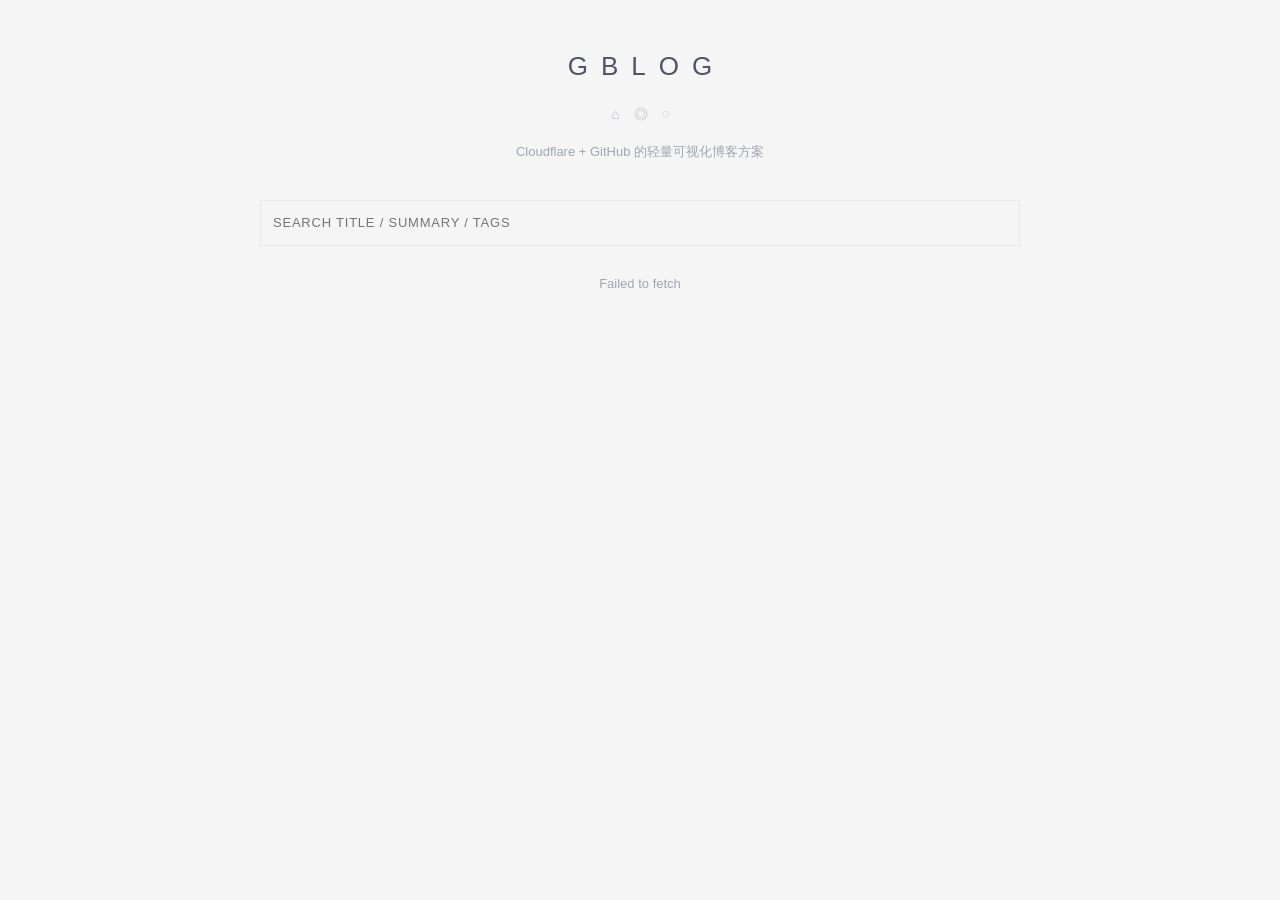
<file: index.html>
<!doctype html>
<html lang="zh-CN">
<head>
  <meta charset="UTF-8" />
  <meta name="viewport" content="width=device-width,initial-scale=1" />
  <link rel="icon" type="image/svg+xml" href="/assets/icons/favicon.svg" />
  <link rel="apple-touch-icon" href="/assets/icons/favicon.svg" />
  <title>首页</title>
  <link rel="stylesheet" href="assets/style.css" />
  <script src="config.js"></script>
</head>
<body class="theme-leedom">
  <main class="leed-container">
    <header class="leed-header">
      <a class="leed-brand" href="./index.html" id="siteTitle">GBLOG</a>
      <div class="leed-icons" aria-label="quick links">
        <a href="./" title="Home">⌂</a>
        <a href="https://github.com" target="_blank" rel="noreferrer" title="GitHub">◎</a>
        <a href="#" title="RSS">◌</a>
      </div>
      <p class="leed-desc" id="siteDesc"></p>
    </header>

    <section class="leed-list-wrap">
      <div class="leed-search-wrap">
        <input id="searchInput" class="leed-search" placeholder="Search title / summary / tags" />
      </div>
      <div id="tagFilters" class="leed-tag-filters"></div>
      <div id="status" class="leed-status">加载中...</div>
      <div id="posts"></div>
      <div id="pager" class="leed-pager" style="display:none"></div>
    </section>
  </main>

  <script>
    const cfg = window.BLOG_CONFIG;
    const pageSize = Math.max(1, Number(cfg?.features?.pageSize || 8));
    const postCacheVersion = 1;
    const postCacheKey = `GBLOG_POSTS_CACHE_V${postCacheVersion}_${cfg?.github?.owner || ''}_${cfg?.github?.repo || ''}_${cfg?.github?.branch || ''}_${cfg?.github?.postsDir || ''}`;
    const postCacheTtlMs = 5 * 60 * 1000;

    let allPosts = [];
    let activeTag = '';
    let currentPage = 1;

    function shouldBypassCache() {
      const params = new URLSearchParams(location.search);
      return params.get('refresh') === '1' || params.get('preview') === '1';
    }

    function isValidCachedPost(post) {
      return Boolean(
        post &&
        typeof post.path === 'string' &&
        typeof post.title === 'string' &&
        typeof post.displayDate === 'string'
      );
    }

    function clearPostsCache() {
      try { localStorage.removeItem(postCacheKey); } catch {}
    }

    function readPostsCache() {
      try {
        const raw = localStorage.getItem(postCacheKey);
        if (!raw) return null;
        const parsed = JSON.parse(raw);
        if (!parsed?.at || !Array.isArray(parsed?.posts)) return null;
        if (Date.now() - Number(parsed.at) > postCacheTtlMs) return null;
        const posts = parsed.posts.filter(isValidCachedPost);
        if (!posts.length) return null;
        return posts;
      } catch {
        return null;
      }
    }

    function writePostsCache(posts) {
      try {
        localStorage.setItem(postCacheKey, JSON.stringify({ at: Date.now(), posts }));
      } catch {}
    }

    function parseMetaFromContent(raw) {
      const text = raw || '';
      const m = text.match(/^<!--GBLOG_META:(\{[\s\S]*?\})-->\n?/);
      if (!m) return { meta: {}, body: text };
      try {
        return { meta: JSON.parse(m[1]), body: text.replace(m[0], '') };
      } catch {
        return { meta: {}, body: text.replace(m[0], '') };
      }
    }

    function stripHtml(html) {
      const temp = document.createElement('div');
      temp.innerHTML = html || '';
      return (temp.textContent || temp.innerText || '').trim();
    }

    function formatName(fileName) {
      return fileName.replace(/\.(md|html?)$/i, '').replace(/[-_]/g, ' ');
    }

    function canShowOnFrontend(meta = {}) {
      const status = String(meta.status || 'published').toLowerCase();
      const previewMode = new URLSearchParams(location.search).get('preview') === '1';
      if (cfg?.features?.showDrafts || previewMode) return true;
      return status !== 'draft';
    }


    function estimateReadMinutes(text = '') {
      const plain = String(text || '').replace(/\s+/g, '');
      return Math.max(1, Math.ceil(plain.length / 400));
    }

    function extractDateLike(fileName, metaDate) {
      if (metaDate) {
        const dt = new Date(metaDate);
        if (!Number.isNaN(dt.getTime())) {
          return dt.toLocaleDateString('en-US', { month: 'short', day: '2-digit', year: 'numeric' }).toUpperCase();
        }
      }
      const m = fileName.match(/(\d{4})[-_](\d{2})[-_](\d{2})/);
      if (m) {
        const dt = new Date(`${m[1]}-${m[2]}-${m[3]}`);
        return dt.toLocaleDateString('en-US', { month: 'short', day: '2-digit', year: 'numeric' }).toUpperCase();
      }
      return 'RECENT';
    }

    function renderEmptyState(msg = '内容正在准备中，请稍后再来。') {
      document.getElementById('status').textContent = '';
      document.getElementById('pager').style.display = 'none';
      document.getElementById('posts').innerHTML = `
        <article class="leed-empty">
          <h3>NO POSTS YET</h3>
          <p>${msg}</p>
        </article>
      `;
    }

    function getFilteredPosts() {
      const kw = document.getElementById('searchInput').value.trim().toLowerCase();
      return allPosts.filter((p) => {
        if (activeTag && !(p.tags || []).map((x) => x.toLowerCase()).includes(activeTag.toLowerCase())) {
          return false;
        }
        if (!kw) return true;
        const blob = `${p.title} ${p.summary || ''} ${(p.tags || []).join(' ')}`.toLowerCase();
        return blob.includes(kw);
      });
    }

    function renderTagFilters(posts) {
      const box = document.getElementById('tagFilters');
      const map = new Map();
      posts.forEach((p) => (p.tags || []).forEach((t) => {
        const k = String(t || '').trim();
        if (!k) return;
        map.set(k, (map.get(k) || 0) + 1);
      }));

      if (!map.size) {
        box.innerHTML = '';
        return;
      }

      const tags = [...map.entries()].sort((a, b) => b[1] - a[1]);
      box.innerHTML = `
        <button class="leed-tag-chip ${activeTag ? '' : 'active'}" data-tag="">ALL (${posts.length})</button>
        ${tags.map(([tag, count]) => `<button class="leed-tag-chip ${activeTag === tag ? 'active' : ''}" data-tag="${tag.replace(/"/g, '&quot;')}">#${tag} (${count})</button>`).join('')}
      `;
    }

    function renderPager(total, page) {
      const pagerEl = document.getElementById('pager');
      const totalPages = Math.max(1, Math.ceil(total / pageSize));
      if (totalPages <= 1) {
        pagerEl.style.display = 'none';
        pagerEl.innerHTML = '';
        return;
      }
      pagerEl.style.display = 'flex';
      pagerEl.innerHTML = `
        <button class="leed-pager-btn" data-page="${page - 1}" ${page <= 1 ? 'disabled' : ''}>上一页</button>
        <span class="leed-pager-text">${page} / ${totalPages}</span>
        <button class="leed-pager-btn" data-page="${page + 1}" ${page >= totalPages ? 'disabled' : ''}>下一页</button>
      `;
    }

    function renderPosts(posts, totalCount) {
      const postsEl = document.getElementById('posts');
      const statusEl = document.getElementById('status');

      if (!posts.length) {
        renderEmptyState('没有匹配结果，换个关键词试试。');
        return;
      }

      statusEl.textContent = `${totalCount} POSTS`;
      postsEl.innerHTML = posts.map((post) => `
        <article class="leed-post-row">
          <time class="leed-post-date">${post.displayDate}</time>
          <div>
            <a class="leed-post-title" href="post.html?file=${encodeURIComponent(post.path)}">${post.title}</a>
            ${post.summary ? `<p class="leed-post-summary">${post.summary}</p>` : ''}
            <p class="leed-post-meta">${post.pinned ? '<span class=\"leed-post-pin\">PINNED</span>' : ''}<span class="leed-post-read">${post.readMinutes} min read</span></p>
            ${post.status === 'draft' ? '<p class="leed-post-status">DRAFT</p>' : ''}
            ${post.tags?.length ? `<p class="leed-post-tags">${post.tags.map(t => `#${t}`).join(' ')}</p>` : ''}
          </div>
        </article>
      `).join('');
    }

    function applyFilters(resetPage = false) {
      if (resetPage) currentPage = 1;
      const filtered = getFilteredPosts();
      renderTagFilters(allPosts);

      const total = filtered.length;
      const totalPages = Math.max(1, Math.ceil(total / pageSize));
      if (currentPage > totalPages) currentPage = totalPages;

      const start = (currentPage - 1) * pageSize;
      const current = filtered.slice(start, start + pageSize);
      renderPosts(current, total);
      renderPager(total, currentPage);
    }

    async function loadPosts() {
      const statusEl = document.getElementById('status');
      const title = (cfg?.site?.title || 'Gblog').toUpperCase();
      const desc = cfg?.site?.description || '';

      document.title = title;
      document.getElementById('siteTitle').textContent = title;
      document.getElementById('siteDesc').textContent = desc;

      if (!cfg?.github?.owner || !cfg?.github?.repo) {
        statusEl.textContent = '配置缺失';
        return;
      }

      const useCache = !shouldBypassCache();
      const cached = useCache ? readPostsCache() : null;
      if (cached?.length) {
        allPosts = cached;
        statusEl.textContent = '已加载缓存内容';
        applyFilters(true);
      }

      try {
        const listUrl = `https://api.github.com/repos/${cfg.github.owner}/${cfg.github.repo}/contents/${cfg.github.postsDir}?ref=${cfg.github.branch}`;
        const res = await fetch(listUrl);
        if (!res.ok) throw new Error(`加载失败 (${res.status})`);

        const files = await res.json();
        const postFiles = files
          .filter((f) => f.type === 'file' && /\.(md|html?)$/i.test(f.name))
          .sort((a, b) => b.name.localeCompare(a.name));

        if (!postFiles.length) {
          renderEmptyState();
          return;
        }

        statusEl.textContent = '加载内容中...';
        const detailed = await Promise.all(postFiles.map(async (f) => {
          try {
            const r = await fetch(`https://api.github.com/repos/${cfg.github.owner}/${cfg.github.repo}/contents/${f.path}?ref=${cfg.github.branch}`);
            if (!r.ok) throw new Error('fetch fail');
            const d = await r.json();
            const decoded = decodeURIComponent(escape(atob((d.content || '').replace(/\n/g, ''))));
            const { meta, body } = parseMetaFromContent(decoded);
            if (!canShowOnFrontend(meta)) return null;
            const plainBody = /\.html?$/i.test(f.name) ? stripHtml(body) : body;
            return {
              path: f.path,
              title: meta.title || formatName(f.name),
              summary: meta.summary || plainBody.slice(0, 90),
              tags: Array.isArray(meta.tags) ? meta.tags : [],
              displayDate: extractDateLike(f.name, meta.date),
              sortKey: meta.date || f.name,
              status: String(meta.status || 'published').toLowerCase(),
              pinned: Boolean(meta.pinned),
              readMinutes: estimateReadMinutes(plainBody)
            };
          } catch {
            return {
              path: f.path,
              title: formatName(f.name),
              summary: '',
              tags: [],
              displayDate: extractDateLike(f.name),
              sortKey: f.name,
              status: 'published',
              pinned: false,
              readMinutes: estimateReadMinutes('')
            };
          }
        }));

        allPosts = detailed.filter(Boolean).sort((a, b) => {
          if (a.pinned !== b.pinned) return a.pinned ? -1 : 1;
          return String(b.sortKey).localeCompare(String(a.sortKey));
        });
        if (allPosts.length) writePostsCache(allPosts);
        else clearPostsCache();
        applyFilters(true);
      } catch (e) {
        const msg = e?.message || '网络异常';
        if (msg.includes('404') || msg.includes('Not Found')) {
          clearPostsCache();
          renderEmptyState();
          return;
        }
        statusEl.textContent = msg;
      }
    }

    document.getElementById('searchInput').addEventListener('input', () => applyFilters(true));
    document.getElementById('tagFilters').addEventListener('click', (e) => {
      const target = e.target;
      if (!(target instanceof HTMLElement) || !target.hasAttribute('data-tag')) return;
      activeTag = target.dataset.tag || '';
      applyFilters(true);
    });
    document.getElementById('pager').addEventListener('click', (e) => {
      const target = e.target;
      if (!(target instanceof HTMLElement) || !target.dataset.page) return;
      const next = Number(target.dataset.page);
      if (!Number.isFinite(next) || next < 1) return;
      currentPage = next;
      applyFilters(false);
      window.scrollTo({ top: 0, behavior: 'smooth' });
    });

    loadPosts();
  </script>
</body>
</html>
</file>
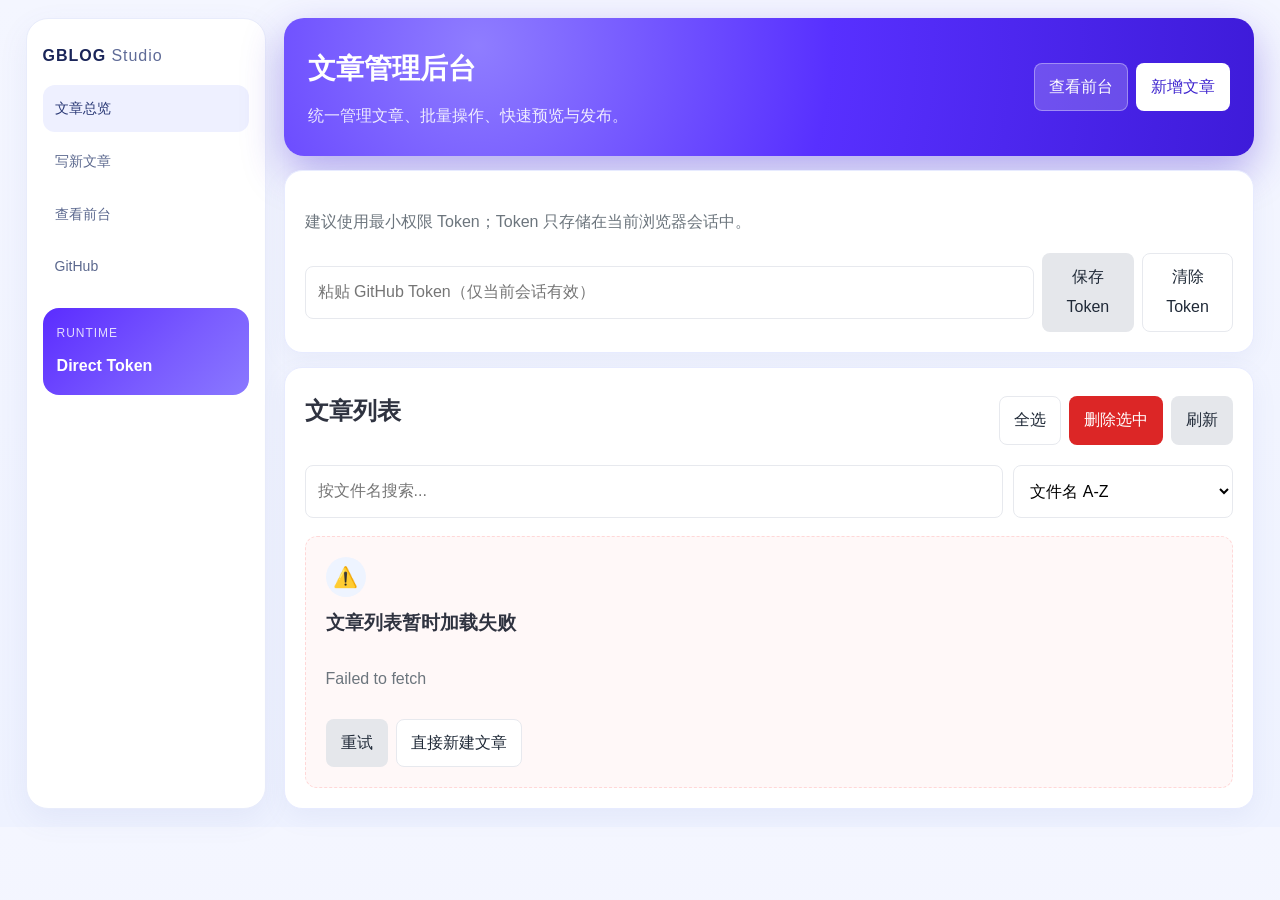
<file: admin/index.html>
<!doctype html>
<html lang="zh-CN">
<head>
  <meta charset="UTF-8" />
  <meta name="viewport" content="width=device-width,initial-scale=1" />
  <link rel="icon" type="image/svg+xml" href="/assets/icons/favicon.svg" />
  <link rel="apple-touch-icon" href="/assets/icons/favicon.svg" />
  <title>后台管理</title>
  <link rel="stylesheet" href="../assets/style.css" />
  <script src="../config.js"></script>
</head>
<body class="admin-horizon">
  <main class="admin-shell">
    <aside class="admin-sidebar">
      <div class="admin-logo">GBLOG <span>Studio</span></div>
      <nav class="admin-nav">
        <a class="active" href="./index.html">文章总览</a>
        <a href="./edit.html">写新文章</a>
        <a href="../index.html" target="_blank" rel="noreferrer">查看前台</a>
        <a href="https://github.com" target="_blank" rel="noreferrer">GitHub</a>
      </nav>
      <div class="admin-sidebar-card">
        <p>RUNTIME</p>
        <strong id="runtimeBadge">Detecting...</strong>
      </div>
    </aside>

    <section class="admin-main">
      <section class="admin-hero">
        <div>
          <h1>文章管理后台</h1>
          <p>统一管理文章、批量操作、快速预览与发布。</p>
        </div>
        <div class="row">
          <a class="btn ghost" href="../index.html" target="_blank" rel="noreferrer">查看前台</a>
          <a class="btn primary" href="./edit.html">新增文章</a>
        </div>
      </section>

      <section class="card">
        <p class="muted" id="authTip">建议使用最小权限 Token；Token 只存储在当前浏览器会话中。</p>
        <div class="row" id="tokenRow">
          <input id="token" type="password" placeholder="粘贴 GitHub Token（仅当前会话有效）" aria-label="GitHub Token" />
          <button class="btn" id="saveTokenBtn">保存 Token</button>
          <button class="btn ghost" id="clearTokenBtn">清除 Token</button>
        </div>
      </section>

      <section class="card">
        <div class="space-between">
          <h2>文章列表</h2>
          <div class="row">
            <button class="btn ghost" id="selectAllBtn">全选</button>
            <button class="btn danger" id="bulkDeleteBtn" disabled>删除选中</button>
            <button class="btn" id="refreshBtn">刷新</button>
          </div>
        </div>
        <div class="admin-toolbar">
          <input id="searchInput" type="search" placeholder="按文件名搜索..." />
          <select id="sortSelect" aria-label="排序">
            <option value="name-asc">文件名 A-Z</option>
            <option value="name-desc">文件名 Z-A</option>
            <option value="size-desc">按大小从大到小</option>
            <option value="size-asc">按大小从小到大</option>
          </select>
        </div>
        <div id="stats" class="admin-stats"></div>
        <div id="status" class="muted">加载中...</div>
        <div id="postList"></div>
      </section>
    </section>
  </main>

  <script type="module">
    import { getPosts, removePost, saveToken, clearToken, getRuntimeTarget } from './utils.js';

    const listEl = document.getElementById('postList');
    const statusEl = document.getElementById('status');
    const statsEl = document.getElementById('stats');
    const searchInputEl = document.getElementById('searchInput');
    const sortSelectEl = document.getElementById('sortSelect');
    const bulkDeleteBtn = document.getElementById('bulkDeleteBtn');
    const selectAllBtn = document.getElementById('selectAllBtn');
    const adminPrefsKey = `GBLOG_ADMIN_PREFS_${window.BLOG_CONFIG?.github?.owner || ''}_${window.BLOG_CONFIG?.github?.repo || ''}`;
    let allPosts = [];

    const runtime = getRuntimeTarget();
    const authTipEl = document.getElementById('authTip');
    const tokenRowEl = document.getElementById('tokenRow');
    const runtimeBadge = document.getElementById('runtimeBadge');
    runtimeBadge.textContent = runtime.useProxy ? 'Proxy Enabled' : 'Direct Token';
    if (runtime.useProxy) {
      tokenRowEl.style.display = 'none';
      authTipEl.textContent = '当前使用 Cloudflare Pages Functions 代理模式，前端无需输入 GitHub Token。';
    }

    function esc(v) {
      return String(v || '')
        .replace(/&/g, '&amp;')
        .replace(/</g, '&lt;')
        .replace(/>/g, '&gt;')
        .replace(/"/g, '&quot;')
        .replace(/'/g, '&#39;');
    }

    function formatKB(size) {
      return `${(size / 1024).toFixed(1)} KB`;
    }

    function loadPrefs() {
      try {
        const raw = localStorage.getItem(adminPrefsKey);
        if (!raw) return;
        const prefs = JSON.parse(raw);
        if (typeof prefs.search === 'string') searchInputEl.value = prefs.search;
        if (typeof prefs.sort === 'string' && [...sortSelectEl.options].some((opt) => opt.value === prefs.sort)) {
          sortSelectEl.value = prefs.sort;
        }
      } catch {}
    }

    function savePrefs() {
      try {
        localStorage.setItem(adminPrefsKey, JSON.stringify({
          search: searchInputEl.value || '',
          sort: sortSelectEl.value || 'name-asc'
        }));
      } catch {}
    }

    function getSelectedRows() {
      return [...listEl.querySelectorAll('input[data-select]:checked')];
    }

    function updateSelectState() {
      const selected = getSelectedRows();
      bulkDeleteBtn.disabled = selected.length === 0;
      selectAllBtn.textContent = selected.length && selected.length === listEl.querySelectorAll('input[data-select]').length
        ? '取消全选'
        : '全选';
    }

    function updateStats(posts) {
      const totalSize = posts.reduce((sum, p) => sum + (p.size || 0), 0);
      const htmlCount = posts.filter((p) => /\.html?$/i.test(p.name)).length;
      const mdCount = posts.filter((p) => /\.md$/i.test(p.name)).length;
      const selected = getSelectedRows().length;

      statsEl.innerHTML = `
        <span class="admin-chip">总文章：${posts.length}</span>
        <span class="admin-chip">HTML：${htmlCount}</span>
        <span class="admin-chip">Markdown：${mdCount}</span>
        <span class="admin-chip">总大小：${formatKB(totalSize)}</span>
        <span class="admin-chip ${selected ? 'active' : ''}">已选中：${selected}</span>
      `;
    }

    function getFilteredPosts() {
      const keyword = searchInputEl.value.trim().toLowerCase();
      const sort = sortSelectEl.value;

      const filtered = allPosts.filter((p) => !keyword || p.name.toLowerCase().includes(keyword));
      filtered.sort((a, b) => {
        if (sort === 'name-desc') return b.name.localeCompare(a.name);
        if (sort === 'size-desc') return b.size - a.size;
        if (sort === 'size-asc') return a.size - b.size;
        return a.name.localeCompare(b.name);
      });
      return filtered;
    }

    function renderList(posts) {
      if (!posts.length) {
        listEl.innerHTML = `
          <article class="admin-state-card admin-state-empty">
            <div class="admin-state-icon">🔎</div>
            <h3>没有匹配结果</h3>
            <p class="muted">试试更短的关键词或切换排序方式。</p>
          </article>
        `;
        updateStats(posts);
        bulkDeleteBtn.disabled = true;
        return;
      }

      listEl.innerHTML = posts.map((p) => {
        const rawUrl = `https://raw.githubusercontent.com/${runtime.owner}/${runtime.repo}/${runtime.branch}/${p.path}`;
        return `
          <article class="card post-list-item">
            <label class="admin-check-wrap">
              <input type="checkbox" data-select="${esc(p.path)}" data-sha="${esc(p.sha)}" />
              <span>选择</span>
            </label>
            <div class="post-list-main">
              <h3>${esc(p.name)}</h3>
              <div class="muted">${esc(p.path)} · ${formatKB(p.size)}</div>
            </div>
            <div class="row">
              <a class="btn ghost" href="../post.html?file=${encodeURIComponent(p.path)}" target="_blank" rel="noreferrer">预览</a>
              <button class="btn ghost" data-copy-url="${esc(rawUrl)}">复制直链</button>
              <a class="btn ghost" href="${esc(p.htmlUrl)}" target="_blank" rel="noreferrer">GitHub</a>
              <a class="btn primary" href="./edit.html?file=${encodeURIComponent(p.path)}">编辑</a>
              <button class="btn danger" data-delete="${esc(p.path)}" data-sha="${esc(p.sha)}">删除</button>
            </div>
          </article>
        `;
      }).join('');

      updateSelectState();
      updateStats(posts);
    }

    function renderEmptyState() {
      statusEl.textContent = '';
      statsEl.innerHTML = '';
      listEl.innerHTML = `
        <article class="admin-state-card admin-state-empty">
          <div class="admin-state-icon">📝</div>
          <h3>还没有文章</h3>
          <p class="muted">现在就创建第一篇内容吧，写好后前台会自动展示。</p>
          <div class="row">
            <a class="btn primary" href="./edit.html">去写第一篇</a>
            <button class="btn ghost" id="tryRefreshEmpty">重新检查</button>
          </div>
        </article>
      `;
      document.getElementById('tryRefreshEmpty')?.addEventListener('click', load);
    }

    function renderErrorState(message) {
      statusEl.textContent = '';
      statsEl.innerHTML = '';
      listEl.innerHTML = `
        <article class="admin-state-card admin-state-error">
          <div class="admin-state-icon">⚠️</div>
          <h3>文章列表暂时加载失败</h3>
          <p class="muted">${message}</p>
          <div class="row">
            <button class="btn" id="tryRefreshError">重试</button>
            <a class="btn ghost" href="./edit.html">直接新建文章</a>
          </div>
        </article>
      `;
      document.getElementById('tryRefreshError')?.addEventListener('click', load);
    }

    async function load() {
      statusEl.textContent = '加载中...';
      listEl.innerHTML = '';
      statsEl.innerHTML = '';
      bulkDeleteBtn.disabled = true;

      try {
        allPosts = await getPosts();
        if (!allPosts.length) {
          renderEmptyState();
          return;
        }

        statusEl.textContent = `共 ${allPosts.length} 篇文章`;
        renderList(getFilteredPosts());
      } catch (e) {
        const msg = e?.message || '未知错误';
        if (msg.includes('HTTP 404') || msg.includes('Not Found')) {
          renderEmptyState();
          return;
        }
        renderErrorState(msg.replace(/\n/g, '<br>'));
      }
    }

    document.getElementById('refreshBtn').addEventListener('click', load);
    searchInputEl.addEventListener('input', () => {
      savePrefs();
      renderList(getFilteredPosts());
    });
    sortSelectEl.addEventListener('change', () => {
      savePrefs();
      renderList(getFilteredPosts());
    });

    selectAllBtn.addEventListener('click', () => {
      const boxes = [...listEl.querySelectorAll('input[data-select]')];
      if (!boxes.length) return;
      const allSelected = boxes.every((b) => b.checked);
      boxes.forEach((b) => { b.checked = !allSelected; });
      updateSelectState();
      updateStats(getFilteredPosts());
    });

    bulkDeleteBtn.addEventListener('click', async () => {
      const selected = getSelectedRows();
      if (!selected.length) return;
      const ok = window.confirm(`确认删除选中的 ${selected.length} 篇文章？此操作不可恢复。`);
      if (!ok) return;

      bulkDeleteBtn.disabled = true;
      try {
        const failed = [];
        const total = selected.length;
        let done = 0;
        for (const item of selected) {
          try {
            await removePost({ filePath: item.dataset.select, sha: item.dataset.sha });
            done += 1;
            statusEl.textContent = `批量删除中... ${done}/${total}`;
          } catch {
            failed.push(item.dataset.select);
          }
        }
        await load();
        if (failed.length) {
          alert(`部分删除失败（${failed.length} 篇）：\n${failed.join('\n')}`);
        } else {
          alert(`批量删除完成：共删除 ${total} 篇文章。`);
        }
      } catch (err) {
        alert(err.message || '批量删除失败');
      } finally {
        updateSelectState();
      }
    });

    document.getElementById('saveTokenBtn').addEventListener('click', () => {
      const token = document.getElementById('token').value;
      saveToken(token);
      alert('Token 已保存到会话存储。');
    });
    document.getElementById('clearTokenBtn').addEventListener('click', () => {
      clearToken();
      document.getElementById('token').value = '';
      alert('Token 已清除。');
    });

    listEl.addEventListener('click', async (e) => {
      const target = e.target;
      if (!(target instanceof HTMLElement)) return;

      if (target.dataset.copyUrl) {
        try {
          await navigator.clipboard.writeText(target.dataset.copyUrl);
          target.textContent = '已复制';
          setTimeout(() => { target.textContent = '复制直链'; }, 1000);
        } catch {
          alert('复制失败，请手动复制');
        }
        return;
      }

      if (!target.dataset.delete) return;

      const ok = window.confirm('确认删除？此操作不可恢复。');
      if (!ok) return;

      target.disabled = true;
      try {
        await removePost({ filePath: target.dataset.delete, sha: target.dataset.sha });
        await load();
      } catch (err) {
        alert(err.message);
      } finally {
        target.disabled = false;
      }
    });

    listEl.addEventListener('change', (e) => {
      const target = e.target;
      if (!(target instanceof HTMLInputElement) || !target.dataset.select) return;
      updateSelectState();
      updateStats(getFilteredPosts());
    });

    loadPrefs();
    load();
  </script>
</body>
</html>
</file>
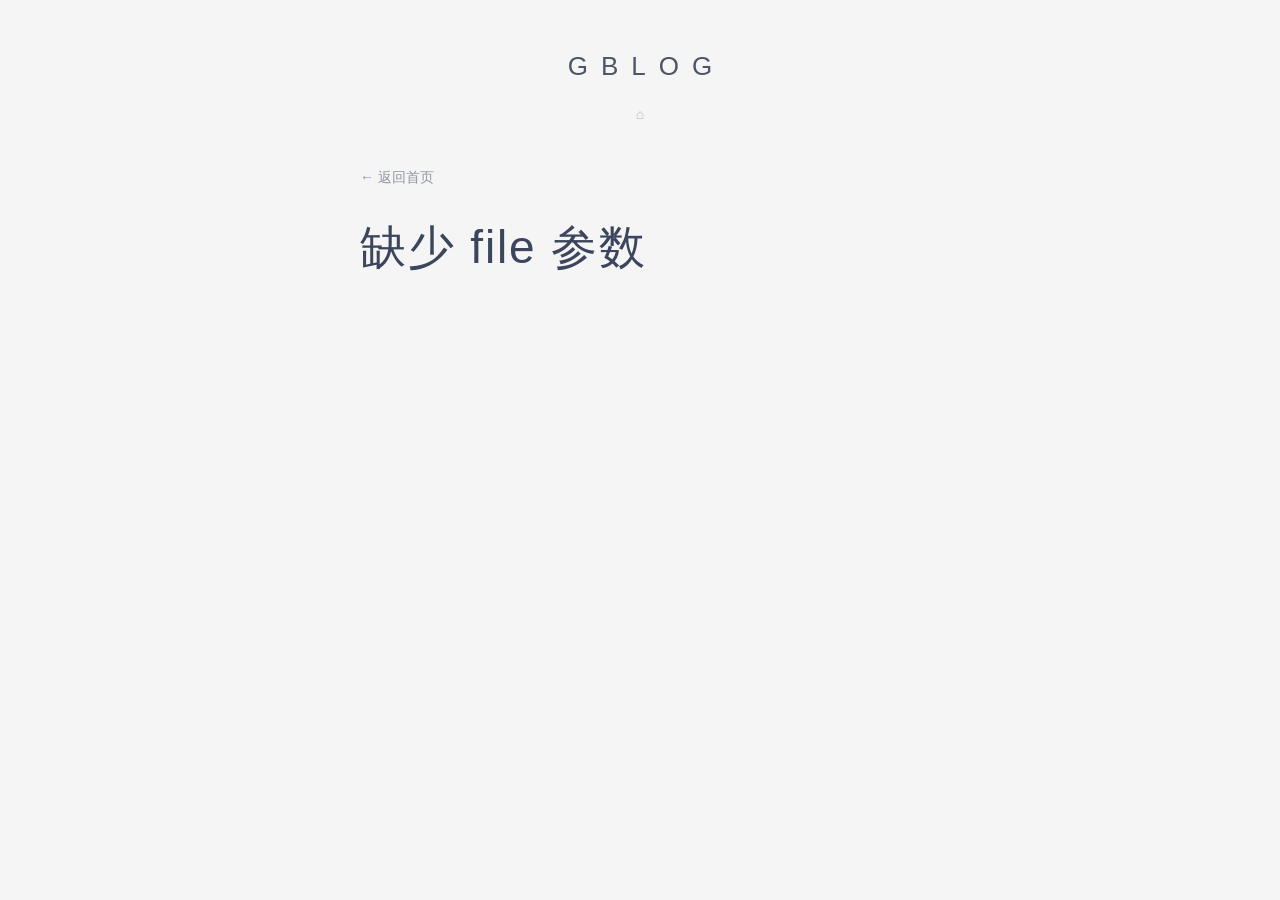
<file: post.html>
<!doctype html>
<html lang="zh-CN">
<head>
  <meta charset="UTF-8" />
  <meta name="viewport" content="width=device-width,initial-scale=1" />
  <link rel="icon" type="image/svg+xml" href="/assets/icons/favicon.svg" />
  <link rel="apple-touch-icon" href="/assets/icons/favicon.svg" />
  <title>文章详情</title>
  <link rel="stylesheet" href="assets/style.css" />
  <script src="assets/marked.min.js"></script>
  <script src="config.js"></script>
</head>
<body class="theme-leedom">
  <main class="leed-container leed-article-wrap">
    <header class="leed-header">
      <a class="leed-brand" href="./index.html" id="siteTitle">GBLOG</a>
      <div class="leed-icons" aria-label="quick links">
        <a href="./index.html" title="Home">⌂</a>
      </div>
    </header>

    <article class="leed-article">
      <a href="index.html" class="leed-back">← 返回首页</a>
      <p class="leed-article-date" id="articleDate"></p>
      <p class="leed-article-read" id="articleRead"></p>
      <h1 id="title" class="leed-article-title">加载中...</h1>
      <img id="cover" class="leed-article-cover" style="display:none" alt="cover" />
      <article class="leed-content markdown" id="content"></article>
    </article>
  </main>

  <script>
    const params = new URLSearchParams(location.search);
    const filePath = params.get('file');
    const cfg = window.BLOG_CONFIG;

    function parseMetaFromContent(raw) {
      const text = raw || '';
      const m = text.match(/^<!--GBLOG_META:(\{[\s\S]*?\})-->\n?/);
      if (!m) return { meta: {}, body: text };
      try {
        return { meta: JSON.parse(m[1]), body: text.replace(m[0], '') };
      } catch {
        return { meta: {}, body: text.replace(m[0], '') };
      }
    }

    function formatName(fileName) {
      return fileName.replace(/\.(md|html?)$/i, '').replace(/[-_]/g, ' ');
    }


    function canReadPost(meta = {}) {
      const status = String(meta.status || 'published').toLowerCase();
      const previewMode = new URLSearchParams(location.search).get('preview') === '1';
      if (cfg?.features?.showDrafts || previewMode) return true;
      return status !== 'draft';
    }


    function estimateReadMinutes(text = '') {
      const plain = String(text || '').replace(/\s+/g, '');
      return Math.max(1, Math.ceil(plain.length / 400));
    }

    function dateFromPath(path, metaDate) {
      if (metaDate) {
        const dt = new Date(metaDate);
        if (!Number.isNaN(dt.getTime())) return dt.toLocaleDateString('en-US', { month: 'short', day: '2-digit', year: 'numeric' });
      }
      const m = (path || '').match(/(\d{4})[-_](\d{2})[-_](\d{2})/);
      if (!m) return '';
      const dt = new Date(`${m[1]}-${m[2]}-${m[3]}`);
      return dt.toLocaleDateString('en-US', { month: 'short', day: '2-digit', year: 'numeric' });
    }

    async function loadPost() {
      const siteTitle = (cfg?.site?.title || 'Gblog').toUpperCase();
      document.getElementById('siteTitle').textContent = siteTitle;

      if (!filePath) {
        document.getElementById('title').textContent = '缺少 file 参数';
        return;
      }

      try {
        const res = await fetch(`https://api.github.com/repos/${cfg.github.owner}/${cfg.github.repo}/contents/${filePath}?ref=${cfg.github.branch}`);
        if (!res.ok) throw new Error(`加载失败 (${res.status})`);

        const data = await res.json();
        const decoded = decodeURIComponent(escape(atob((data.content || '').replace(/\n/g, ''))));
        const { meta, body } = parseMetaFromContent(decoded);

        if (!canReadPost(meta)) {
          throw new Error('文章未公开发布');
        }

        const prettyTitle = meta.title || formatName(data.name);
        const isHtml = /\.html?$/i.test(data.name || '');

        document.title = `${prettyTitle} - ${siteTitle}`;
        document.getElementById('articleDate').textContent = dateFromPath(data.path, meta.date);
        document.getElementById('title').textContent = prettyTitle;

        const coverEl = document.getElementById('cover');
        if (meta.cover) {
          coverEl.src = meta.cover;
          coverEl.style.display = 'block';
        }

        const contentEl = document.getElementById('content');
        contentEl.innerHTML = isHtml ? body : marked.parse(body);
        const plainBody = (contentEl.textContent || '').trim();
        document.getElementById('articleRead').textContent = `${estimateReadMinutes(plainBody)} MIN READ`;

        const normalizeTitle = (text) => (text || '')
          .replace(/\s+/g, '')
          .replace(/[【】\[\]()（）:：·•\-—_]/g, '')
          .toLowerCase();

        const firstHeading = contentEl.querySelector('h1, h2, h3, h4, h5, h6');
        if (firstHeading && normalizeTitle(firstHeading.textContent) === normalizeTitle(prettyTitle)) {
          firstHeading.remove();
        }
      } catch (e) {
        document.getElementById('title').textContent = `加载失败：${e.message}`;
      }
    }

    loadPost();
  </script>
</body>
</html>
</file>
<file: assets/style.css>
:root {
  --bg: #f5f5f5;
  --paper: #fcfcfc;
  --text: #2f3340;
  --muted: #a0a6b1;
  --line: #e6e6e6;
  --accent: #5a6477;
  --primary: #2f80ed;
  --border: #e7e9ee;
}

* { box-sizing: border-box; }
html, body { margin: 0; padding: 0; }
body {
  font-family: "Avenir Next", "Helvetica Neue", "PingFang SC", "Microsoft YaHei", sans-serif;
  background: var(--bg);
  color: var(--text);
  line-height: 1.9;
}

/* ------- LEEDOM-like frontend ------- */
.theme-leedom .leed-container {
  width: min(760px, 90vw);
  margin: 0 auto;
  padding: 42px 0 70px;
}

.theme-leedom .leed-header {
  text-align: center;
  margin-bottom: 34px;
}

.theme-leedom .leed-brand {
  display: inline-block;
  color: #4d5566;
  text-decoration: none;
  letter-spacing: 0.5em;
  text-indent: 0.5em;
  font-size: 26px;
  font-weight: 400;
}

.theme-leedom .leed-icons {
  margin-top: 10px;
  display: flex;
  gap: 14px;
  justify-content: center;
}

.theme-leedom .leed-icons a {
  color: #b4bac4;
  text-decoration: none;
  font-size: 14px;
}

.theme-leedom .leed-desc {
  margin: 12px auto 0;
  color: var(--muted);
  font-size: 13px;
}

.theme-leedom .leed-list-wrap {
  border-top: 1px solid transparent;
}


.theme-leedom .leed-search-wrap {
  margin: 0 0 14px;
}

.theme-leedom .leed-search {
  width: 100%;
  border: 1px solid #e8e8e8;
  border-radius: 0;
  background: transparent;
  color: #6f7789;
  font-size: 13px;
  letter-spacing: 0.06em;
  text-transform: uppercase;
}


.theme-leedom .leed-tag-filters {
  display: flex;
  flex-wrap: wrap;
  gap: 8px;
  margin: 2px 0 12px;
}

.theme-leedom .leed-tag-chip {
  border: 1px solid #e5e7eb;
  background: #fff;
  color: #778095;
  padding: 4px 10px;
  border-radius: 999px;
  font-size: 11px;
  letter-spacing: 0.05em;
  cursor: pointer;
}

.theme-leedom .leed-tag-chip.active {
  border-color: #c8d2e6;
  background: #edf3ff;
  color: #334155;
}

.theme-leedom .leed-pager {
  margin-top: 16px;
  display: flex;
  justify-content: center;
  align-items: center;
  gap: 10px;
}

.theme-leedom .leed-pager-btn {
  border: 1px solid #e5e7eb;
  background: #fff;
  color: #5b647a;
  padding: 6px 12px;
  border-radius: 999px;
  cursor: pointer;
}

.theme-leedom .leed-pager-btn:disabled {
  opacity: 0.45;
  cursor: not-allowed;
}

.theme-leedom .leed-pager-text {
  color: #8a90a0;
  font-size: 12px;
  letter-spacing: 0.06em;
}

.theme-leedom .leed-post-summary {
  margin: 8px 0 0;
  color: #8a90a0;
  font-size: 16px;
  line-height: 1.6;
}



.theme-leedom .leed-post-meta {
  margin: 8px 0 0;
  display: flex;
  flex-wrap: wrap;
  align-items: center;
  gap: 8px;
}

.theme-leedom .leed-post-pin {
  display: inline-block;
  padding: 2px 8px;
  border-radius: 999px;
  background: #fef3c7;
  color: #92400e;
  font-size: 11px;
  letter-spacing: 0.08em;
}

.theme-leedom .leed-post-read,
.theme-leedom .leed-article-read {
  color: #9aa0ad;
  font-size: 12px;
  letter-spacing: 0.08em;
  text-transform: uppercase;
}

.theme-leedom .leed-post-status {
  display: inline-block;
  margin: 8px 8px 0 0;
  padding: 2px 8px;
  border-radius: 999px;
  background: #fff1f2;
  color: #be123c;
  font-size: 11px;
  letter-spacing: 0.08em;
}

.theme-leedom .leed-post-tags {
  margin: 8px 0 0;
  color: #a1a7b3;
  font-size: 12px;
  letter-spacing: 0.05em;
}

.theme-leedom .leed-article-cover {
  width: 100%;
  margin: 0 0 18px;
  border-radius: 6px;
  border: 1px solid #ececec;
}

.theme-leedom .leed-status {
  text-align: center;
  color: var(--muted);
  font-size: 13px;
  margin-bottom: 10px;
}

.theme-leedom .leed-post-row {
  display: grid;
  grid-template-columns: 180px 1fr;
  gap: 18px;
  padding: 22px 0;
  border-bottom: 1px solid var(--line);
  align-items: center;
}

.theme-leedom .leed-post-date {
  color: #aab0ba;
  letter-spacing: 0.1em;
  text-transform: uppercase;
  font-size: 13px;
}

.theme-leedom .leed-post-title {
  color: #465067;
  text-decoration: none;
  text-transform: uppercase;
  letter-spacing: 0.06em;
  font-size: 38px;
  line-height: 1.2;
}

.theme-leedom .leed-post-title:hover {
  color: #1f2b45;
}

.theme-leedom .leed-empty {
  border: 1px dashed #e0e0e0;
  border-radius: 8px;
  padding: 24px;
  text-align: center;
  color: #8f95a3;
}

.theme-leedom .leed-empty h3 {
  margin: 0 0 6px;
  letter-spacing: 0.08em;
  font-size: 16px;
  color: #6e7585;
}

.theme-leedom .leed-empty p {
  margin: 0;
}

.theme-leedom .leed-article-wrap {
  width: min(860px, 90vw);
}

.theme-leedom .leed-article {
  width: min(560px, 100%);
  margin: 0 auto;
}

.theme-leedom .leed-back {
  color: #8f95a3;
  text-decoration: none;
  font-size: 14px;
}

.theme-leedom .leed-article-date {
  margin: 28px 0 6px;
  color: #aab0ba;
  letter-spacing: 0.08em;
  text-transform: uppercase;
  font-size: 12px;
}

.theme-leedom .leed-article-title {
  margin: 0 0 24px;
  color: #3b455b;
  letter-spacing: 0.04em;
  font-size: 46px;
  line-height: 1.2;
  font-weight: 500;
}

.theme-leedom .leed-content {
  color: #596176;
  font-size: 30px;
}

.theme-leedom .leed-content p { margin: 0 0 18px; }
.theme-leedom .leed-content a { color: #ea6c58; text-decoration: none; }
.theme-leedom .leed-content a:hover { text-decoration: underline; }
.theme-leedom .leed-content img { max-width: 100%; height: auto; border-radius: 4px; }
.theme-leedom .leed-content h1,
.theme-leedom .leed-content h2,
.theme-leedom .leed-content h3 { color: #3c4558; margin: 1.2em 0 0.4em; }
.theme-leedom .leed-content pre {
  background: #fafafa;
  border: 1px solid #ececec;
  color: #4b5568;
  padding: 10px 12px;
  border-radius: 6px;
  overflow: auto;
}

/* ------- generic styles (admin still uses these) ------- */
.container {
  width: min(1080px, 92vw);
  margin: 0 auto;
}

.card {
  background: #fff;
  border: 1px solid var(--border);
  border-radius: 12px;
  padding: 20px;
}

h1, h2, h3 { margin-top: 0; }

.muted { color: #6c757d; }
.space-between { display: flex; justify-content: space-between; align-items: center; gap: 10px; }
.row { display: flex; gap: 8px; align-items: center; }

.btn {
  border: 1px solid transparent;
  border-radius: 8px;
  padding: 8px 14px;
  cursor: pointer;
  background: #e5e7eb;
  color: #1f2937;
  text-decoration: none;
  font: inherit;
}
.btn.primary { background: var(--primary); color: #fff; }
.btn.danger { background: #dc2626; color: #fff; }
.btn.ghost { background: #fff; border-color: var(--border); }

input, textarea, select {
  width: 100%;
  border: 1px solid var(--border);
  border-radius: 8px;
  padding: 10px 12px;
  font: inherit;
  background: #fff;
}

.markdown img,
.preview-box img,
.editor img {
  max-width: 100%;
  height: auto;
  border-radius: 6px;
}

.admin-state-card {
  border: 1px dashed var(--border);
  border-radius: 12px;
  padding: 20px;
  background: #fafcff;
  display: flex;
  flex-direction: column;
  gap: 8px;
  margin-top: 10px;
}

.admin-state-icon {
  width: 40px;
  height: 40px;
  border-radius: 50%;
  display: inline-flex;
  align-items: center;
  justify-content: center;
  background: #eef4ff;
  font-size: 20px;
}

.admin-state-empty h3,
.admin-state-error h3 { margin: 0; }
.admin-state-error { background: #fff8f8; border-color: #ffd8d8; }

.admin-toolbar {
  margin: 12px 0 8px;
  display: grid;
  grid-template-columns: 1fr 220px;
  gap: 10px;
}

.admin-stats {
  margin: 0 0 10px;
  display: flex;
  flex-wrap: wrap;
  gap: 8px;
}

.admin-chip {
  display: inline-flex;
  align-items: center;
  border: 1px solid #e4e9f3;
  background: #f8fbff;
  color: #576074;
  border-radius: 999px;
  padding: 4px 10px;
  font-size: 12px;
}

.admin-chip.active {
  background: #e8f0ff;
  border-color: #bfd3ff;
  color: #2b4b87;
}

.post-list-item {
  display: grid;
  grid-template-columns: auto 1fr auto;
  gap: 14px;
  align-items: center;
  margin-top: 10px;
}

.post-list-main h3 {
  margin: 0;
}

.admin-check-wrap {
  display: inline-flex;
  align-items: center;
  gap: 6px;
  color: #738096;
  font-size: 13px;
}

.admin-check-wrap input {
  width: auto;
}

/* ------- horizon-like admin theme ------- */
.admin-horizon {
  background: linear-gradient(180deg, #f4f6ff 0%, #eef2ff 100%);
}

.admin-shell {
  width: min(1400px, 96vw);
  margin: 18px auto;
  display: grid;
  grid-template-columns: 240px 1fr;
  gap: 18px;
}

.admin-sidebar {
  background: #ffffff;
  border: 1px solid #e8ecfb;
  border-radius: 22px;
  padding: 22px 16px;
  box-shadow: 0 10px 30px rgba(84, 103, 182, 0.08);
}

.admin-logo {
  font-weight: 700;
  letter-spacing: 0.06em;
  color: #1a2559;
  margin-bottom: 14px;
}

.admin-logo span {
  color: #5f6b97;
  font-weight: 500;
}

.admin-nav {
  display: flex;
  flex-direction: column;
  gap: 6px;
}

.admin-nav a {
  color: #5b688e;
  text-decoration: none;
  padding: 10px 12px;
  border-radius: 12px;
  font-size: 14px;
}

.admin-nav a.active,
.admin-nav a:hover {
  background: #eef0ff;
  color: #293875;
}

.admin-sidebar-card {
  margin-top: 18px;
  border-radius: 16px;
  padding: 14px;
  color: #fff;
  background: linear-gradient(135deg, #5b2cff 0%, #7a5cff 60%, #8a79ff 100%);
}

.admin-sidebar-card p {
  margin: 0;
  opacity: 0.82;
  font-size: 12px;
  letter-spacing: 0.08em;
}

.admin-sidebar-card strong {
  display: block;
  margin-top: 6px;
  font-size: 16px;
}

.admin-main {
  display: flex;
  flex-direction: column;
  gap: 14px;
}

.admin-main .card {
  border-radius: 18px;
  border-color: #e7ebff;
  box-shadow: 0 8px 24px rgba(117, 132, 194, 0.08);
}

.admin-hero {
  border-radius: 20px;
  padding: 24px;
  color: #fff;
  display: flex;
  justify-content: space-between;
  align-items: center;
  gap: 16px;
  background: radial-gradient(circle at 20% 20%, #8f7dff 0%, #5830ff 45%, #3e1bd9 100%);
  box-shadow: 0 16px 40px rgba(76, 48, 214, 0.38);
}

.admin-hero h1 {
  margin: 0;
  font-size: 28px;
}

.admin-hero p {
  margin: 6px 0 0;
  color: rgba(255, 255, 255, 0.88);
}

.admin-hero .btn.ghost {
  background: rgba(255, 255, 255, 0.2);
  border-color: rgba(255, 255, 255, 0.35);
  color: #fff;
}

.admin-hero .btn.primary {
  background: #fff;
  color: #3f25cf;
}

@media (max-width: 768px) {
  .theme-leedom .leed-post-row { grid-template-columns: 1fr; gap: 6px; }
  .theme-leedom .leed-post-title { font-size: 24px; }
  .theme-leedom .leed-article-title { font-size: 34px; }
  .theme-leedom .leed-container { padding-top: 26px; }
  .row { flex-wrap: wrap; }
  .admin-shell { grid-template-columns: 1fr; }
  .admin-toolbar { grid-template-columns: 1fr; }
  .post-list-item { grid-template-columns: 1fr; }
  .admin-hero { flex-direction: column; align-items: flex-start; }
}
</file>
